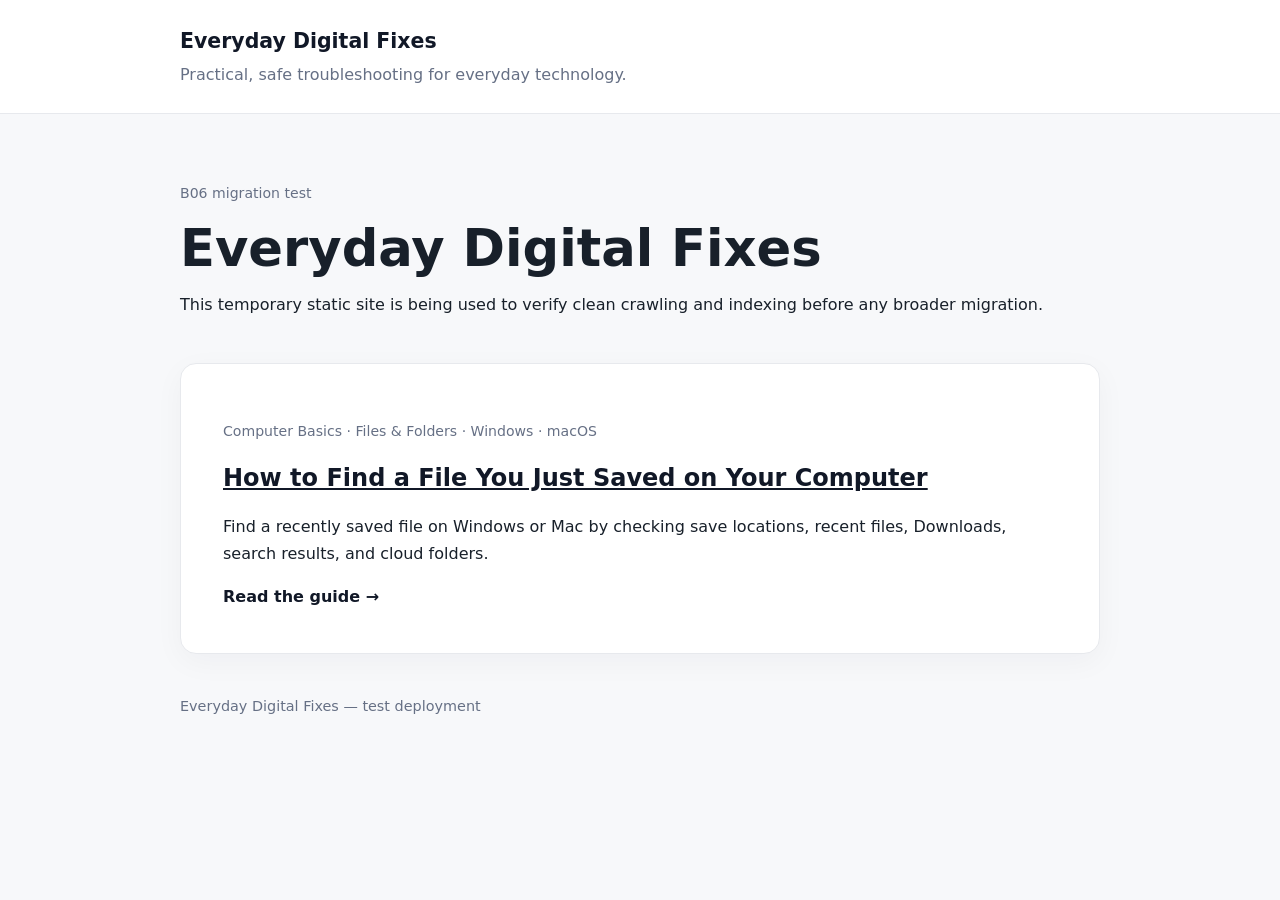
<file: index.html>
<!doctype html>
<html lang="en">
<head>
  <meta charset="utf-8">
  <meta name="viewport" content="width=device-width, initial-scale=1">
  <title>Everyday Digital Fixes — Migration Test</title>
  <meta name="description" content="A lightweight static test site for Everyday Digital Fixes, built to verify crawlability and Google indexing without Blogger mobile redirects.">
  <meta name="robots" content="index,follow">
  <link rel="stylesheet" href="/styles.css">
</head>
<body>
  <header class="site-header">
    <div class="wrap">
      <a class="brand" href="/">Everyday Digital Fixes</a>
      <p class="tagline">Practical, safe troubleshooting for everyday technology.</p>
    </div>
  </header>
  <main class="wrap">
    <section class="hero">
      <p class="eyebrow">B06 migration test</p>
      <h1>Everyday Digital Fixes</h1>
      <p>This temporary static site is being used to verify clean crawling and indexing before any broader migration.</p>
    </section>
    <section class="card">
      <p class="meta">Computer Basics · Files &amp; Folders · Windows · macOS</p>
      <h2><a href="/how-to-find-file-you-just-saved-on-your.html">How to Find a File You Just Saved on Your Computer</a></h2>
      <p>Find a recently saved file on Windows or Mac by checking save locations, recent files, Downloads, search results, and cloud folders.</p>
      <a class="read-more" href="/how-to-find-file-you-just-saved-on-your.html">Read the guide →</a>
    </section>
  </main>
  <footer class="site-footer"><div class="wrap">Everyday Digital Fixes — test deployment</div></footer>
</body>
</html>
</file>
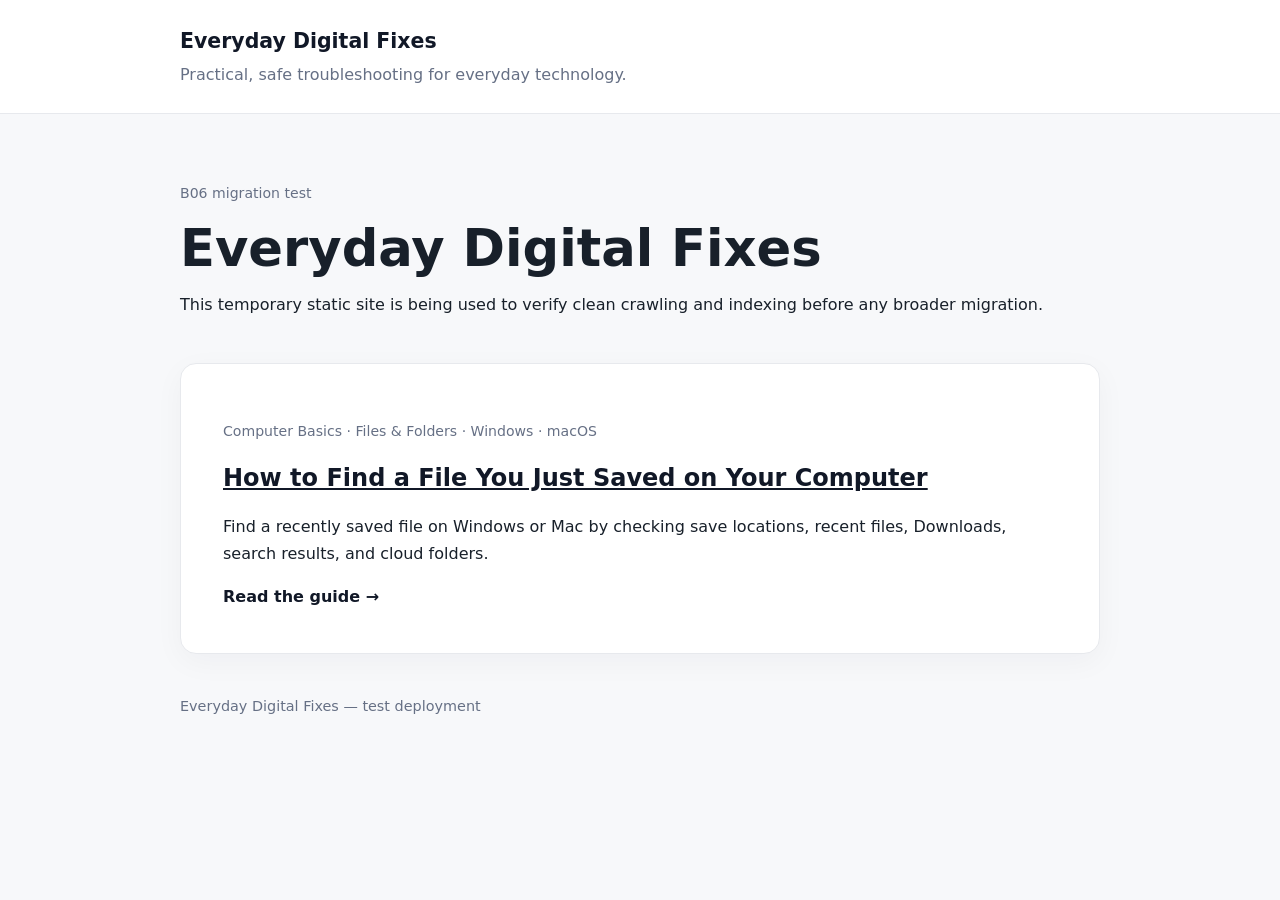
<file: public/index.html>
<!doctype html>
<html lang="en">
<head>
  <meta charset="utf-8">
  <meta name="viewport" content="width=device-width, initial-scale=1">
  <title>Everyday Digital Fixes — Migration Test</title>
  <meta name="description" content="A lightweight static test site for Everyday Digital Fixes, built to verify crawlability and Google indexing without Blogger mobile redirects.">
  <meta name="robots" content="index,follow">
  <meta name="google-site-verification" content="gqDMDf0NYhX70eB3cyr91wiMpguDf2Ve6VmqMoCiXQE" />
  <link rel="canonical" href="https://blog-migration-test.lovelyshee85.workers.dev/">
  <meta property="og:url" content="https://blog-migration-test.lovelyshee85.workers.dev/">
  <link rel="stylesheet" href="/styles.css">
</head>
<body>
  <header class="site-header"><div class="wrap"><a class="brand" href="/">Everyday Digital Fixes</a><p class="tagline">Practical, safe troubleshooting for everyday technology.</p></div></header>
  <main class="wrap">
    <section class="hero"><p class="eyebrow">B06 migration test</p><h1>Everyday Digital Fixes</h1><p>This temporary static site is being used to verify clean crawling and indexing before any broader migration.</p></section>
    <section class="card"><p class="meta">Computer Basics · Files &amp; Folders · Windows · macOS</p><h2><a href="/how-to-find-file-you-just-saved-on-your/">How to Find a File You Just Saved on Your Computer</a></h2><p>Find a recently saved file on Windows or Mac by checking save locations, recent files, Downloads, search results, and cloud folders.</p><a class="read-more" href="/how-to-find-file-you-just-saved-on-your/">Read the guide →</a></section>
  </main>
  <footer class="site-footer"><div class="wrap">Everyday Digital Fixes — test deployment</div></footer>
</body>
</html>
</file>
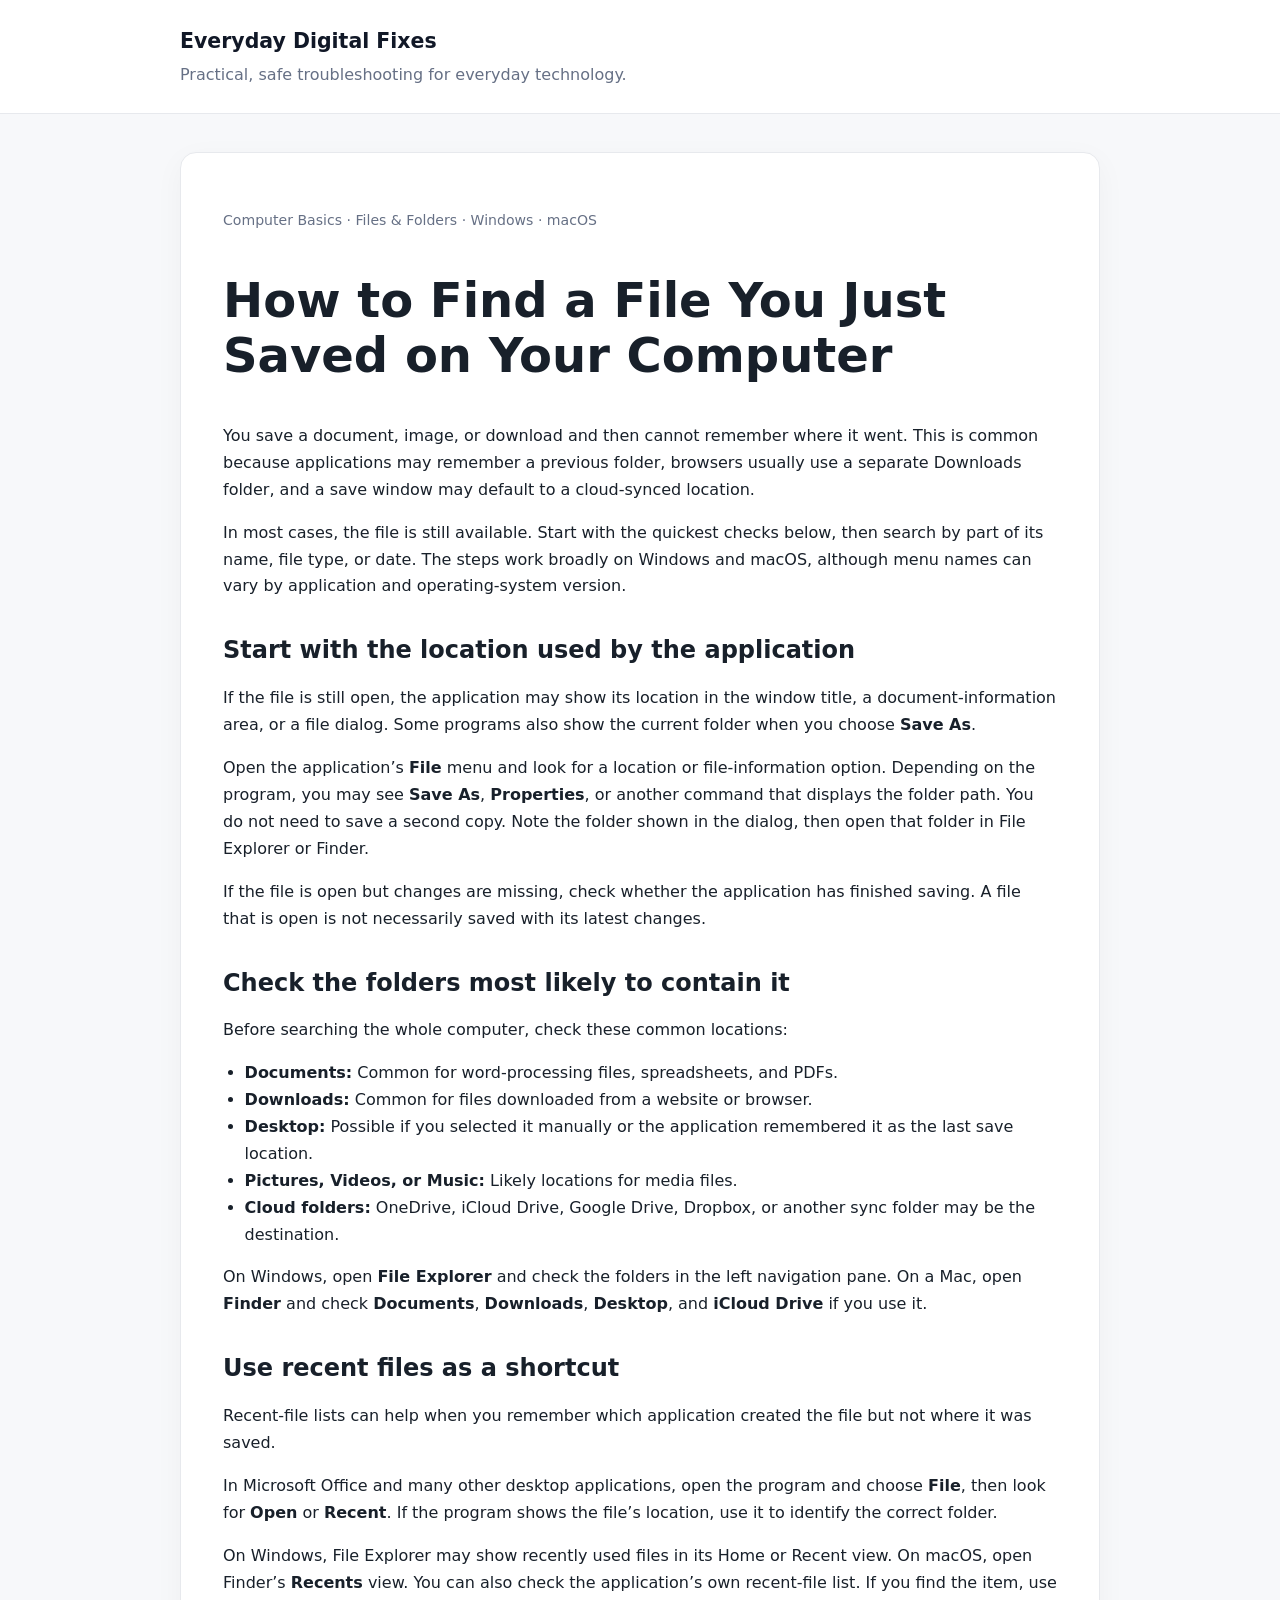
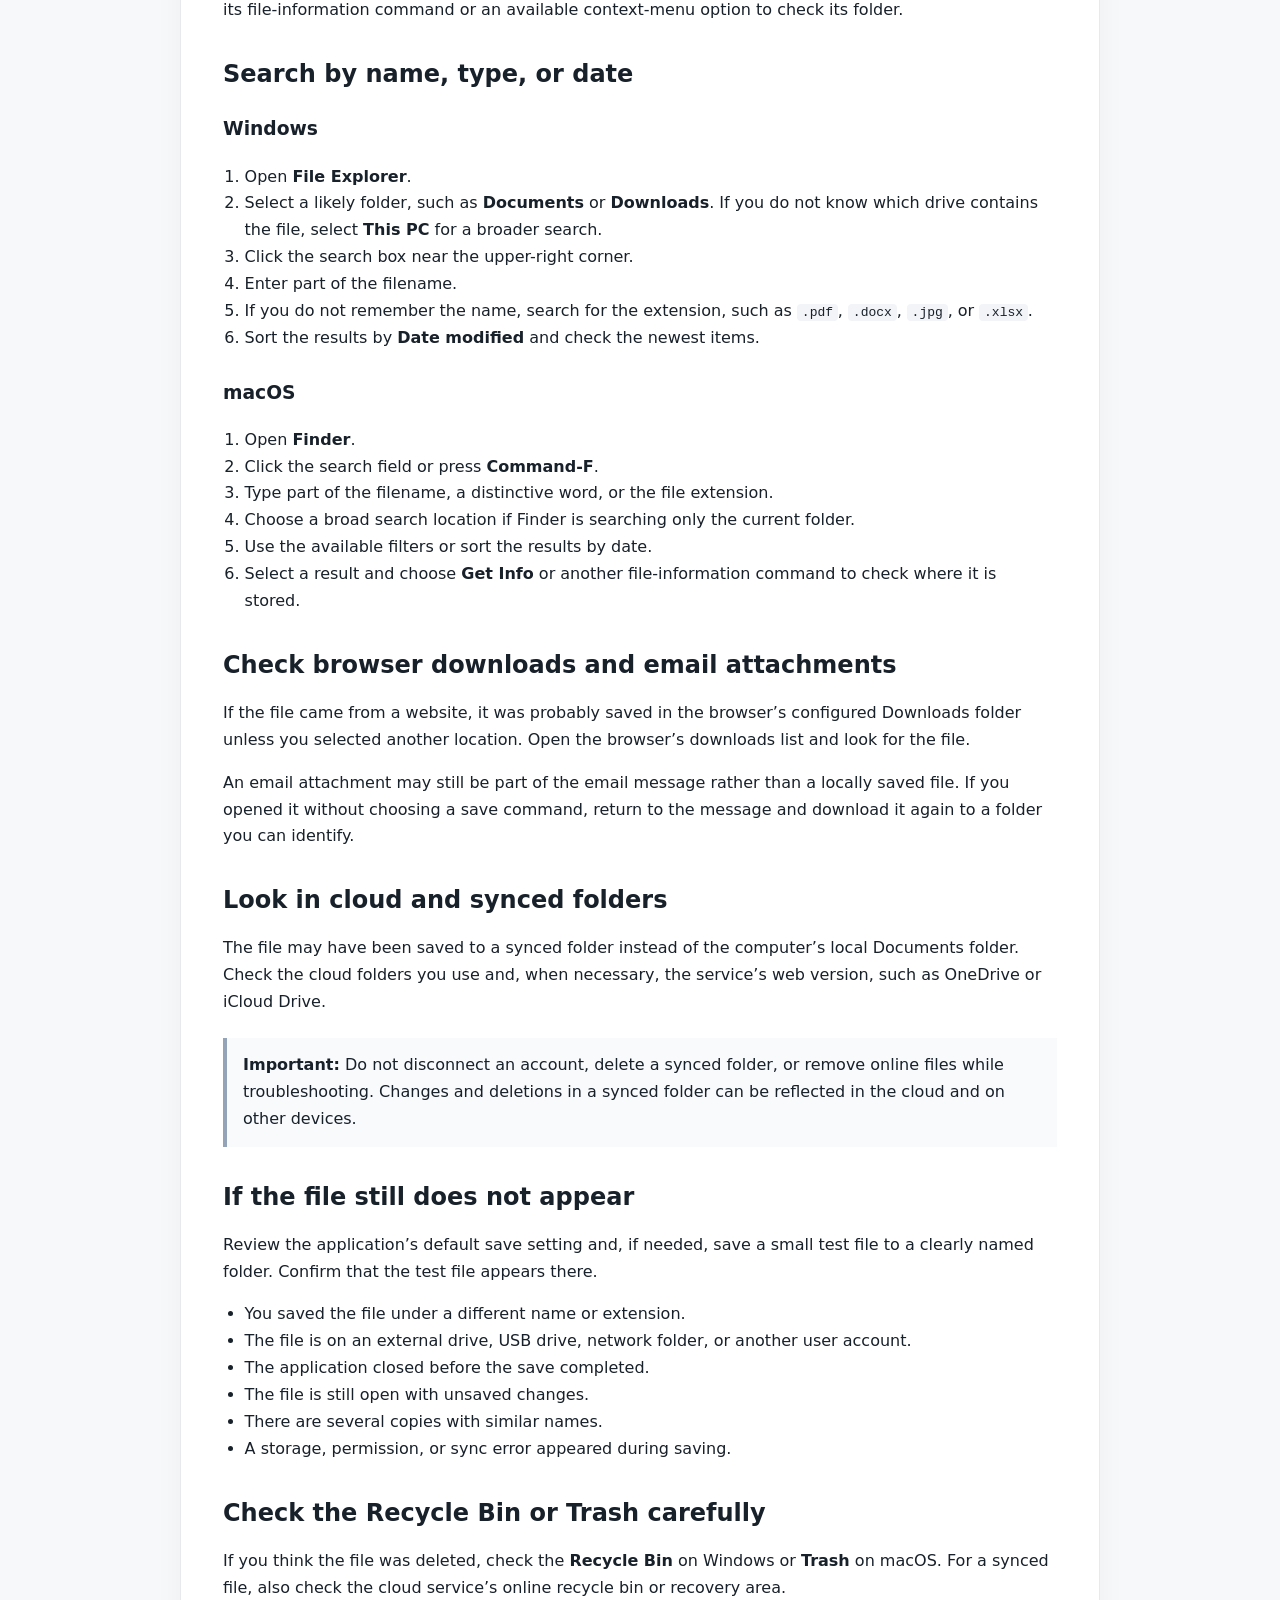
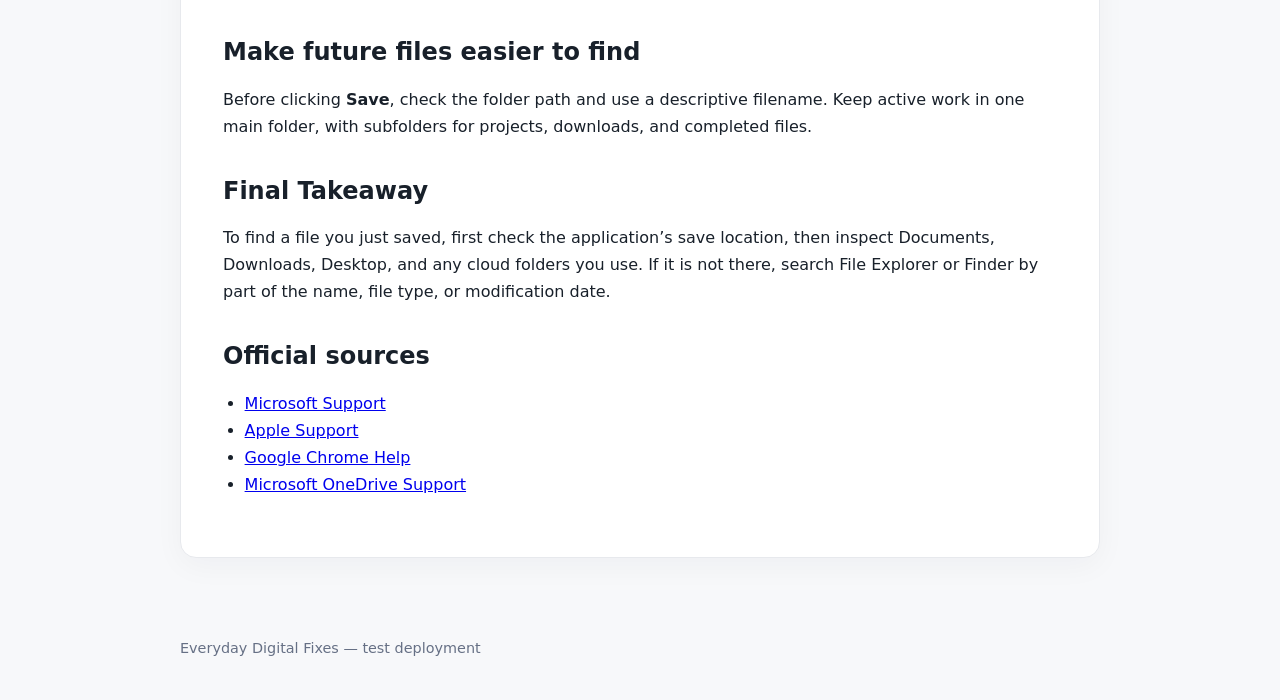
<file: public/how-to-find-file-you-just-saved-on-your/index.html>
<!doctype html><html lang="en"><head><meta charset="utf-8"><meta name="viewport" content="width=device-width, initial-scale=1"><title>How to Find a File You Just Saved on Your Computer</title><meta name="description" content="Find a recently saved file on Windows or Mac by checking save locations, recent files, Downloads, search results, and cloud folders."><meta name="robots" content="index,follow"><link rel="canonical" href="https://blog-migration-test.lovelyshee85.workers.dev/how-to-find-file-you-just-saved-on-your/"><meta property="og:url" content="https://blog-migration-test.lovelyshee85.workers.dev/how-to-find-file-you-just-saved-on-your/"><link rel="stylesheet" href="/styles.css"></head><body><header class="site-header"><div class="wrap"><a class="brand" href="/">Everyday Digital Fixes</a><p class="tagline">Practical, safe troubleshooting for everyday technology.</p></div></header><main class="wrap"><article><p class="meta">Computer Basics · Files &amp; Folders · Windows · macOS</p><h1>How to Find a File You Just Saved on Your Computer</h1>
<p>You save a document, image, or download and then cannot remember where it went. This is common because applications may remember a previous folder, browsers usually use a separate Downloads folder, and a save window may default to a cloud-synced location.</p><p>In most cases, the file is still available. Start with the quickest checks below, then search by part of its name, file type, or date. The steps work broadly on Windows and macOS, although menu names can vary by application and operating-system version.</p>
<h2>Start with the location used by the application</h2><p>If the file is still open, the application may show its location in the window title, a document-information area, or a file dialog. Some programs also show the current folder when you choose <strong>Save As</strong>.</p><p>Open the application’s <strong>File</strong> menu and look for a location or file-information option. Depending on the program, you may see <strong>Save As</strong>, <strong>Properties</strong>, or another command that displays the folder path. You do not need to save a second copy. Note the folder shown in the dialog, then open that folder in File Explorer or Finder.</p><p>If the file is open but changes are missing, check whether the application has finished saving. A file that is open is not necessarily saved with its latest changes.</p>
<h2>Check the folders most likely to contain it</h2><p>Before searching the whole computer, check these common locations:</p><ul><li><strong>Documents:</strong> Common for word-processing files, spreadsheets, and PDFs.</li><li><strong>Downloads:</strong> Common for files downloaded from a website or browser.</li><li><strong>Desktop:</strong> Possible if you selected it manually or the application remembered it as the last save location.</li><li><strong>Pictures, Videos, or Music:</strong> Likely locations for media files.</li><li><strong>Cloud folders:</strong> OneDrive, iCloud Drive, Google Drive, Dropbox, or another sync folder may be the destination.</li></ul><p>On Windows, open <strong>File Explorer</strong> and check the folders in the left navigation pane. On a Mac, open <strong>Finder</strong> and check <strong>Documents</strong>, <strong>Downloads</strong>, <strong>Desktop</strong>, and <strong>iCloud Drive</strong> if you use it.</p>
<h2>Use recent files as a shortcut</h2><p>Recent-file lists can help when you remember which application created the file but not where it was saved.</p><p>In Microsoft Office and many other desktop applications, open the program and choose <strong>File</strong>, then look for <strong>Open</strong> or <strong>Recent</strong>. If the program shows the file’s location, use it to identify the correct folder.</p><p>On Windows, File Explorer may show recently used files in its Home or Recent view. On macOS, open Finder’s <strong>Recents</strong> view. You can also check the application’s own recent-file list. If you find the item, use its file-information command or an available context-menu option to check its folder.</p>
<h2>Search by name, type, or date</h2><h3>Windows</h3><ol><li>Open <strong>File Explorer</strong>.</li><li>Select a likely folder, such as <strong>Documents</strong> or <strong>Downloads</strong>. If you do not know which drive contains the file, select <strong>This PC</strong> for a broader search.</li><li>Click the search box near the upper-right corner.</li><li>Enter part of the filename.</li><li>If you do not remember the name, search for the extension, such as <code>.pdf</code>, <code>.docx</code>, <code>.jpg</code>, or <code>.xlsx</code>.</li><li>Sort the results by <strong>Date modified</strong> and check the newest items.</li></ol>
<h3>macOS</h3><ol><li>Open <strong>Finder</strong>.</li><li>Click the search field or press <strong>Command-F</strong>.</li><li>Type part of the filename, a distinctive word, or the file extension.</li><li>Choose a broad search location if Finder is searching only the current folder.</li><li>Use the available filters or sort the results by date.</li><li>Select a result and choose <strong>Get Info</strong> or another file-information command to check where it is stored.</li></ol>
<h2>Check browser downloads and email attachments</h2><p>If the file came from a website, it was probably saved in the browser’s configured Downloads folder unless you selected another location. Open the browser’s downloads list and look for the file.</p><p>An email attachment may still be part of the email message rather than a locally saved file. If you opened it without choosing a save command, return to the message and download it again to a folder you can identify.</p>
<h2>Look in cloud and synced folders</h2><p>The file may have been saved to a synced folder instead of the computer’s local Documents folder. Check the cloud folders you use and, when necessary, the service’s web version, such as OneDrive or iCloud Drive.</p><div class="notice"><strong>Important:</strong> Do not disconnect an account, delete a synced folder, or remove online files while troubleshooting. Changes and deletions in a synced folder can be reflected in the cloud and on other devices.</div>
<h2>If the file still does not appear</h2><p>Review the application’s default save setting and, if needed, save a small test file to a clearly named folder. Confirm that the test file appears there.</p><ul><li>You saved the file under a different name or extension.</li><li>The file is on an external drive, USB drive, network folder, or another user account.</li><li>The application closed before the save completed.</li><li>The file is still open with unsaved changes.</li><li>There are several copies with similar names.</li><li>A storage, permission, or sync error appeared during saving.</li></ul>
<h2>Check the Recycle Bin or Trash carefully</h2><p>If you think the file was deleted, check the <strong>Recycle Bin</strong> on Windows or <strong>Trash</strong> on macOS. For a synced file, also check the cloud service’s online recycle bin or recovery area.</p>
<h2>Make future files easier to find</h2><p>Before clicking <strong>Save</strong>, check the folder path and use a descriptive filename. Keep active work in one main folder, with subfolders for projects, downloads, and completed files.</p>
<h2>Final Takeaway</h2><p>To find a file you just saved, first check the application’s save location, then inspect Documents, Downloads, Desktop, and any cloud folders you use. If it is not there, search File Explorer or Finder by part of the name, file type, or modification date.</p>
<h2>Official sources</h2><ul><li><a href="https://support.microsoft.com/en-us/windows/experience/storage-filemanagement/find-your-files-and-apps-in-windows">Microsoft Support</a></li><li><a href="https://support.apple.com/guide/mac-help/organize-your-files-in-the-finder-mchle9f0a1b2/mac">Apple Support</a></li><li><a href="https://support.google.com/chrome/answer/95759">Google Chrome Help</a></li><li><a href="https://support.microsoft.com/en-us/onedrive/sync-your-computer-s-files-and-folders-with-onedrive">Microsoft OneDrive Support</a></li></ul>
</article></main><footer class="site-footer"><div class="wrap">Everyday Digital Fixes — test deployment</div></footer></body></html>
</file>
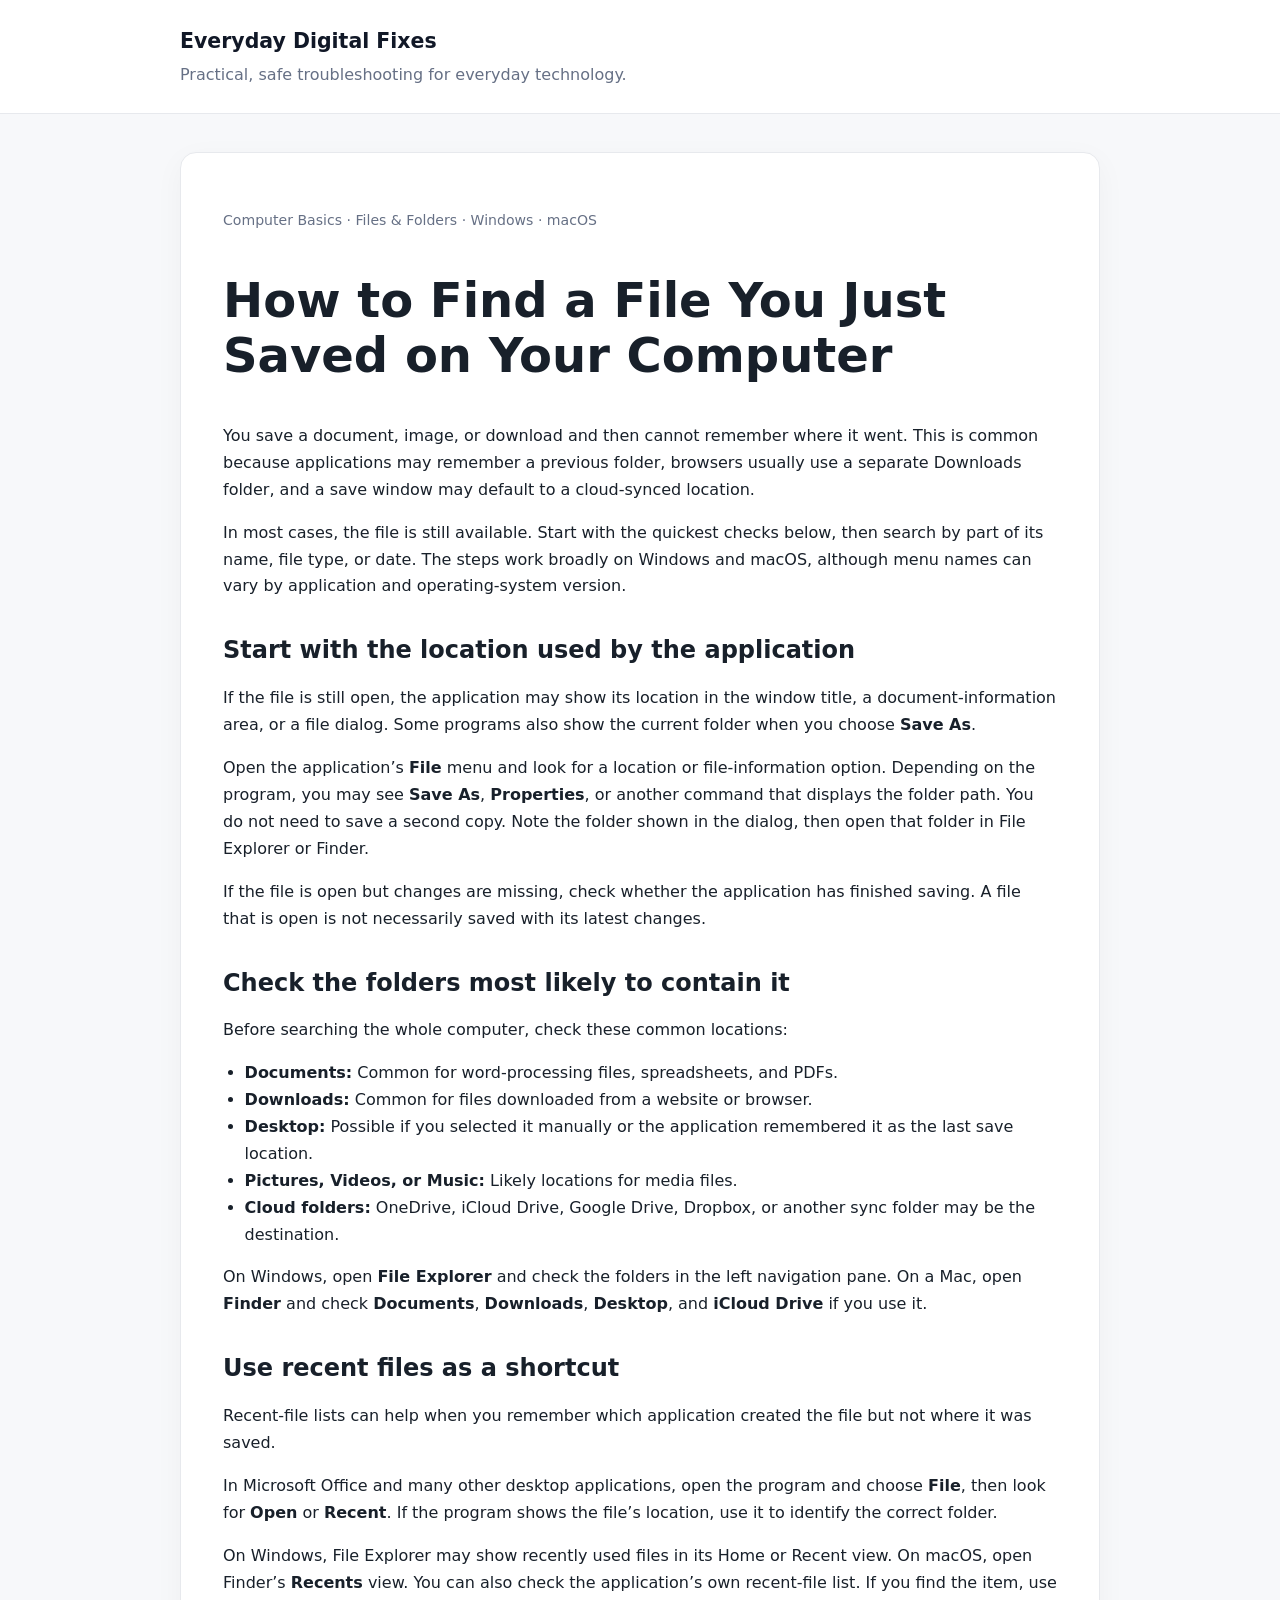
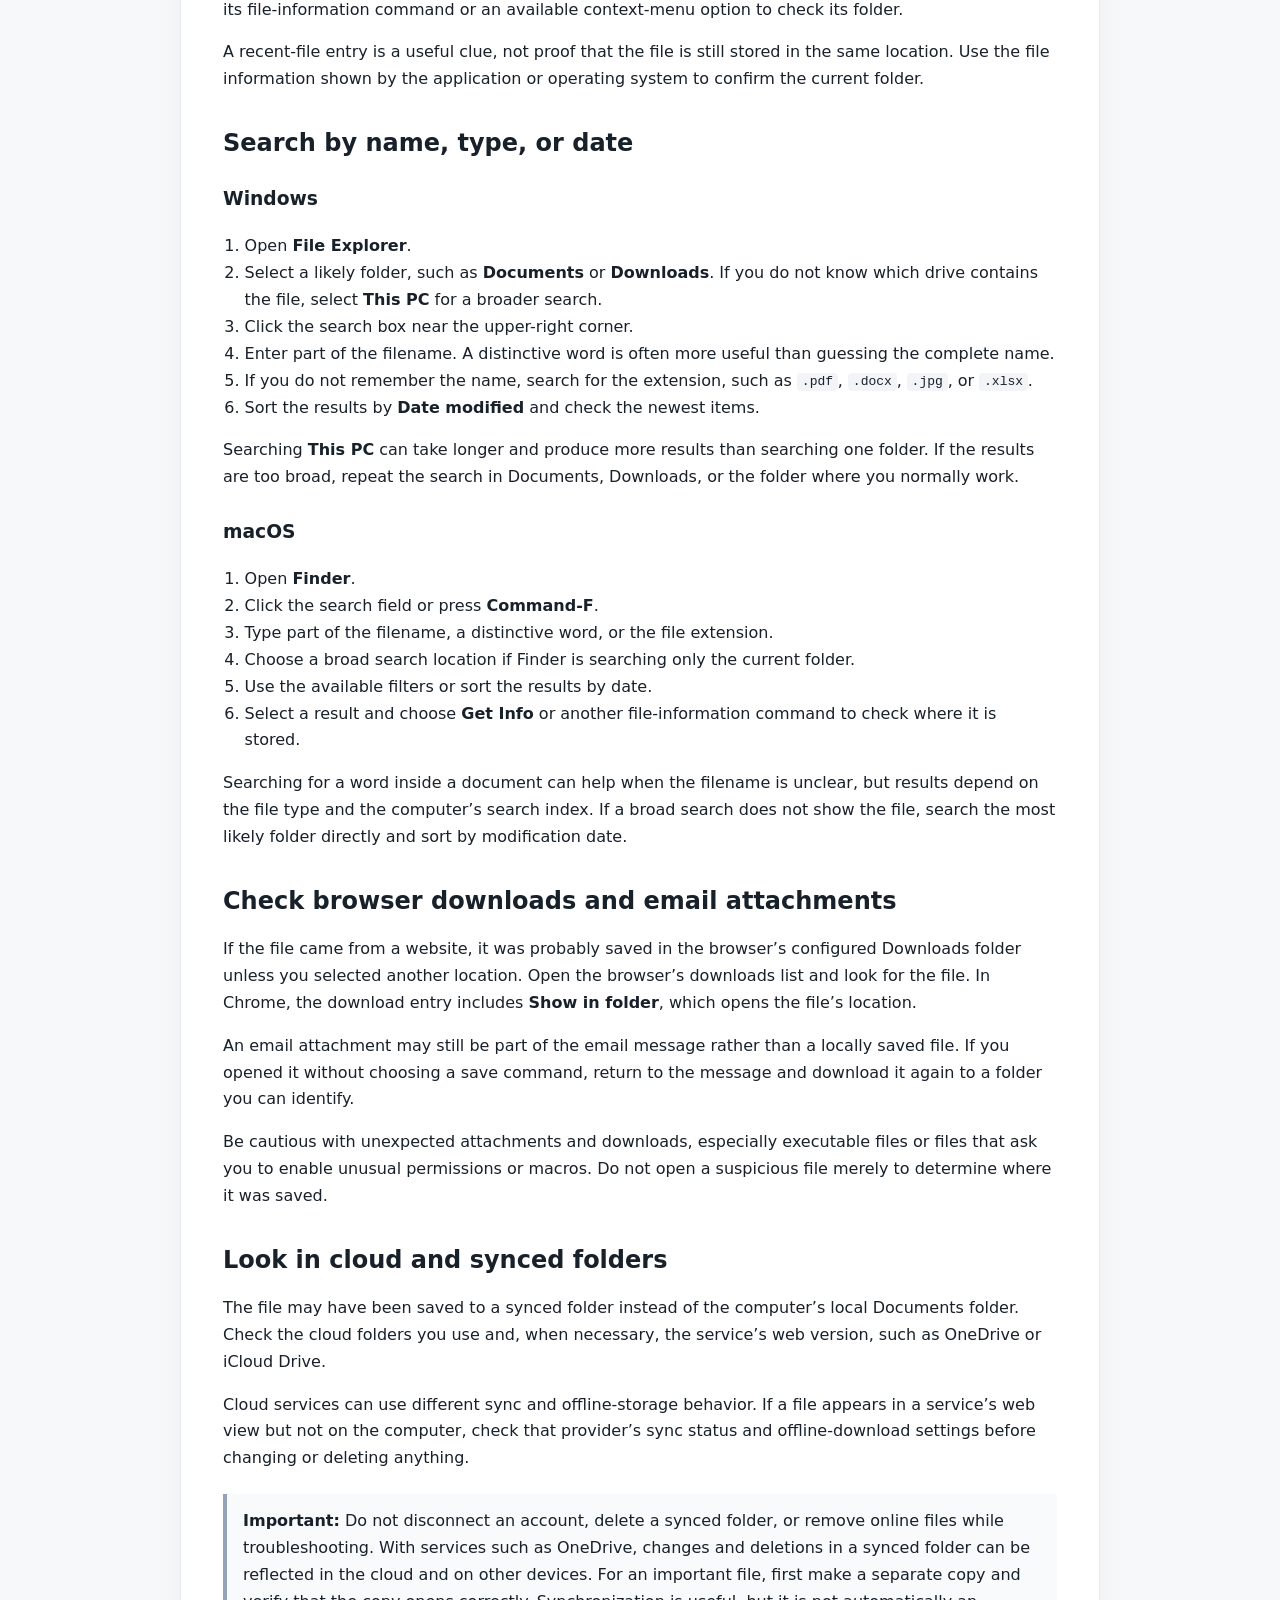
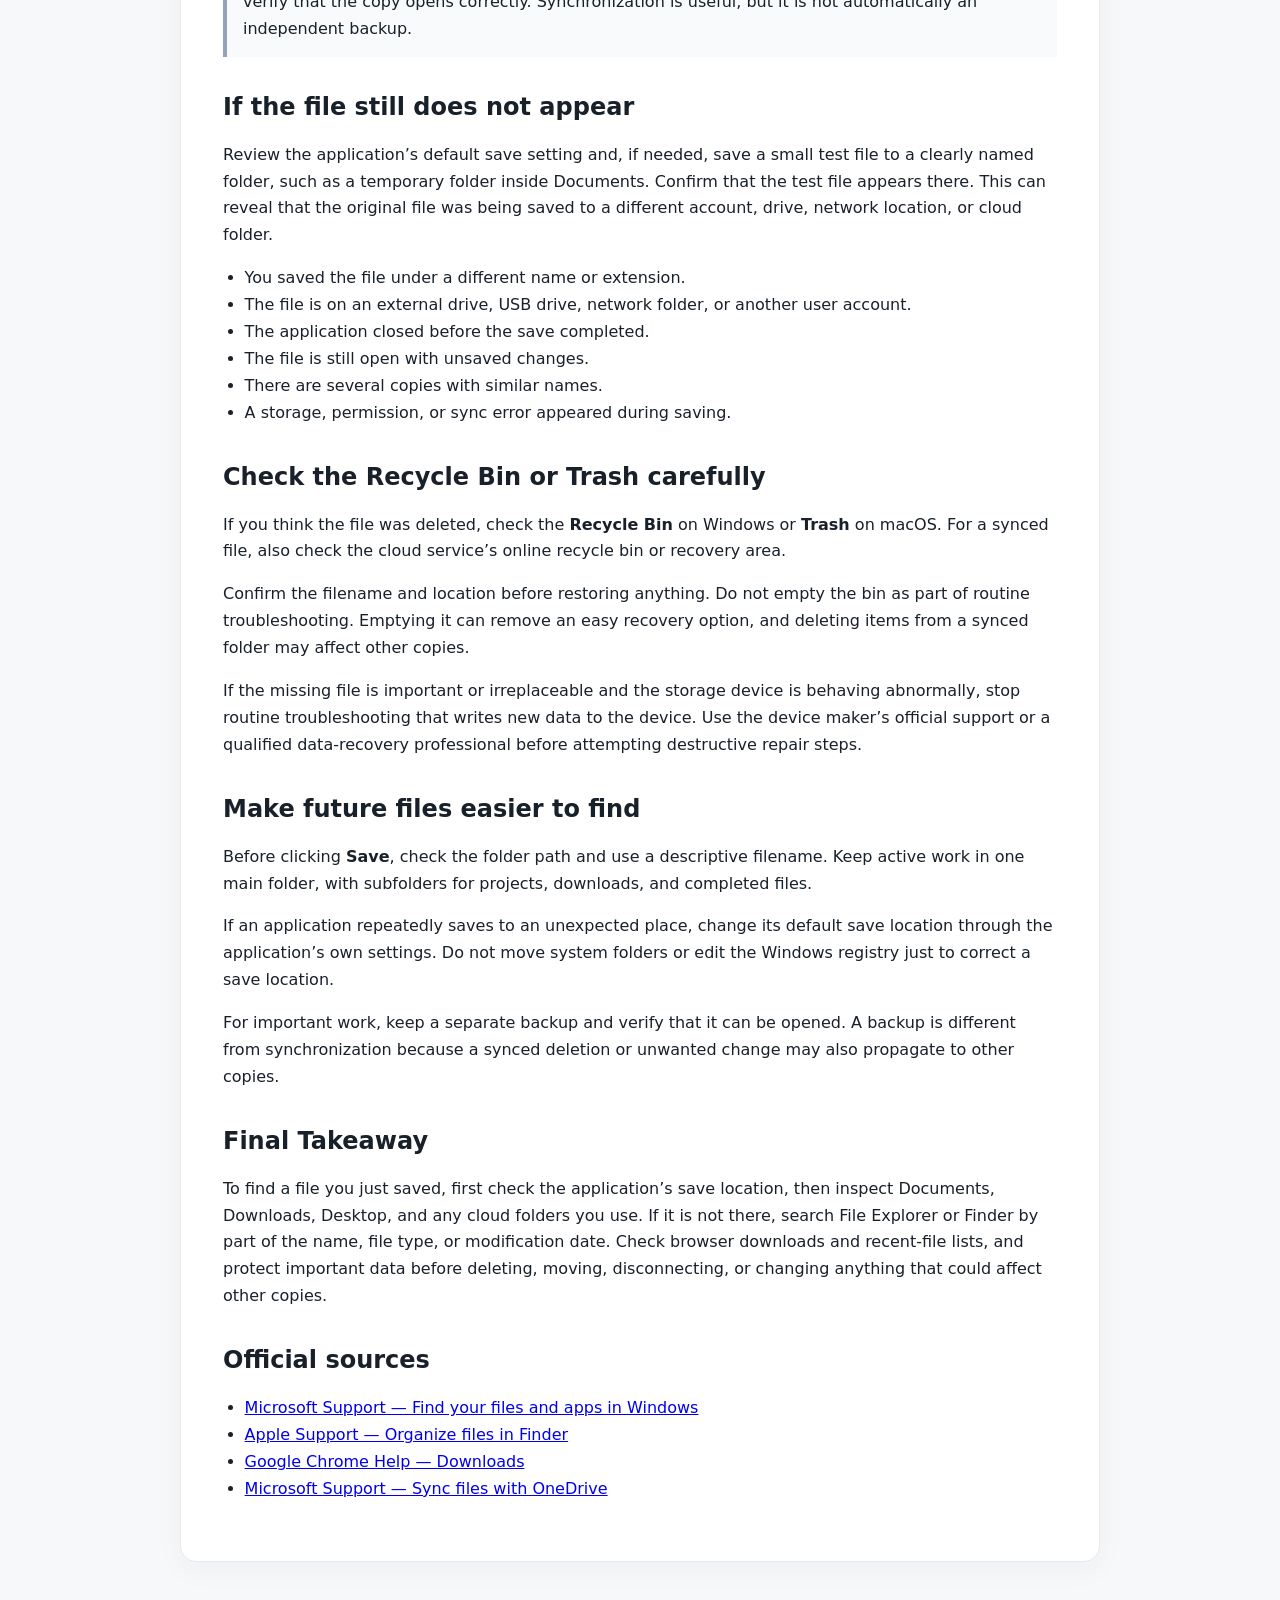
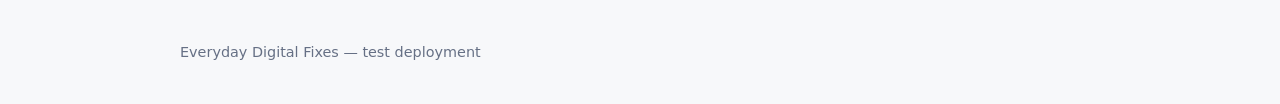
<file: how-to-find-file-you-just-saved-on-your.html>
<!doctype html>
<html lang="en">
<head>
  <meta charset="utf-8">
  <meta name="viewport" content="width=device-width, initial-scale=1">
  <title>How to Find a File You Just Saved on Your Computer</title>
  <meta name="description" content="Find a recently saved file on Windows or Mac by checking save locations, recent files, Downloads, search results, and cloud folders.">
  <meta name="robots" content="index,follow">
  <link rel="stylesheet" href="/styles.css">
</head>
<body>
<header class="site-header"><div class="wrap"><a class="brand" href="/">Everyday Digital Fixes</a><p class="tagline">Practical, safe troubleshooting for everyday technology.</p></div></header>
<main class="wrap">
<article>
<p class="meta">Computer Basics · Files &amp; Folders · Windows · macOS</p>
<h1>How to Find a File You Just Saved on Your Computer</h1>

<p>You save a document, image, or download and then cannot remember where it went. This is common because applications may remember a previous folder, browsers usually use a separate Downloads folder, and a save window may default to a cloud-synced location.</p>
<p>In most cases, the file is still available. Start with the quickest checks below, then search by part of its name, file type, or date. The steps work broadly on Windows and macOS, although menu names can vary by application and operating-system version.</p>

<h2>Start with the location used by the application</h2>
<p>If the file is still open, the application may show its location in the window title, a document-information area, or a file dialog. Some programs also show the current folder when you choose <strong>Save As</strong>.</p>
<p>Open the application’s <strong>File</strong> menu and look for a location or file-information option. Depending on the program, you may see <strong>Save As</strong>, <strong>Properties</strong>, or another command that displays the folder path. You do not need to save a second copy. Note the folder shown in the dialog, then open that folder in File Explorer or Finder.</p>
<p>If the file is open but changes are missing, check whether the application has finished saving. A file that is open is not necessarily saved with its latest changes.</p>

<h2>Check the folders most likely to contain it</h2>
<p>Before searching the whole computer, check these common locations:</p>
<ul>
<li><strong>Documents:</strong> Common for word-processing files, spreadsheets, and PDFs.</li>
<li><strong>Downloads:</strong> Common for files downloaded from a website or browser.</li>
<li><strong>Desktop:</strong> Possible if you selected it manually or the application remembered it as the last save location.</li>
<li><strong>Pictures, Videos, or Music:</strong> Likely locations for media files.</li>
<li><strong>Cloud folders:</strong> OneDrive, iCloud Drive, Google Drive, Dropbox, or another sync folder may be the destination.</li>
</ul>
<p>On Windows, open <strong>File Explorer</strong> and check the folders in the left navigation pane. On a Mac, open <strong>Finder</strong> and check <strong>Documents</strong>, <strong>Downloads</strong>, <strong>Desktop</strong>, and <strong>iCloud Drive</strong> if you use it.</p>

<h2>Use recent files as a shortcut</h2>
<p>Recent-file lists can help when you remember which application created the file but not where it was saved.</p>
<p>In Microsoft Office and many other desktop applications, open the program and choose <strong>File</strong>, then look for <strong>Open</strong> or <strong>Recent</strong>. If the program shows the file’s location, use it to identify the correct folder.</p>
<p>On Windows, File Explorer may show recently used files in its Home or Recent view. On macOS, open Finder’s <strong>Recents</strong> view. You can also check the application’s own recent-file list. If you find the item, use its file-information command or an available context-menu option to check its folder.</p>
<p>A recent-file entry is a useful clue, not proof that the file is still stored in the same location. Use the file information shown by the application or operating system to confirm the current folder.</p>

<h2>Search by name, type, or date</h2>
<h3>Windows</h3>
<ol>
<li>Open <strong>File Explorer</strong>.</li>
<li>Select a likely folder, such as <strong>Documents</strong> or <strong>Downloads</strong>. If you do not know which drive contains the file, select <strong>This PC</strong> for a broader search.</li>
<li>Click the search box near the upper-right corner.</li>
<li>Enter part of the filename. A distinctive word is often more useful than guessing the complete name.</li>
<li>If you do not remember the name, search for the extension, such as <code>.pdf</code>, <code>.docx</code>, <code>.jpg</code>, or <code>.xlsx</code>.</li>
<li>Sort the results by <strong>Date modified</strong> and check the newest items.</li>
</ol>
<p>Searching <strong>This PC</strong> can take longer and produce more results than searching one folder. If the results are too broad, repeat the search in Documents, Downloads, or the folder where you normally work.</p>

<h3>macOS</h3>
<ol>
<li>Open <strong>Finder</strong>.</li>
<li>Click the search field or press <strong>Command-F</strong>.</li>
<li>Type part of the filename, a distinctive word, or the file extension.</li>
<li>Choose a broad search location if Finder is searching only the current folder.</li>
<li>Use the available filters or sort the results by date.</li>
<li>Select a result and choose <strong>Get Info</strong> or another file-information command to check where it is stored.</li>
</ol>
<p>Searching for a word inside a document can help when the filename is unclear, but results depend on the file type and the computer’s search index. If a broad search does not show the file, search the most likely folder directly and sort by modification date.</p>

<h2>Check browser downloads and email attachments</h2>
<p>If the file came from a website, it was probably saved in the browser’s configured Downloads folder unless you selected another location. Open the browser’s downloads list and look for the file. In Chrome, the download entry includes <strong>Show in folder</strong>, which opens the file’s location.</p>
<p>An email attachment may still be part of the email message rather than a locally saved file. If you opened it without choosing a save command, return to the message and download it again to a folder you can identify.</p>
<p>Be cautious with unexpected attachments and downloads, especially executable files or files that ask you to enable unusual permissions or macros. Do not open a suspicious file merely to determine where it was saved.</p>

<h2>Look in cloud and synced folders</h2>
<p>The file may have been saved to a synced folder instead of the computer’s local Documents folder. Check the cloud folders you use and, when necessary, the service’s web version, such as OneDrive or iCloud Drive.</p>
<p>Cloud services can use different sync and offline-storage behavior. If a file appears in a service’s web view but not on the computer, check that provider’s sync status and offline-download settings before changing or deleting anything.</p>
<div class="notice"><strong>Important:</strong> Do not disconnect an account, delete a synced folder, or remove online files while troubleshooting. With services such as OneDrive, changes and deletions in a synced folder can be reflected in the cloud and on other devices. For an important file, first make a separate copy and verify that the copy opens correctly. Synchronization is useful, but it is not automatically an independent backup.</div>

<h2>If the file still does not appear</h2>
<p>Review the application’s default save setting and, if needed, save a small test file to a clearly named folder, such as a temporary folder inside Documents. Confirm that the test file appears there. This can reveal that the original file was being saved to a different account, drive, network location, or cloud folder.</p>
<ul>
<li>You saved the file under a different name or extension.</li>
<li>The file is on an external drive, USB drive, network folder, or another user account.</li>
<li>The application closed before the save completed.</li>
<li>The file is still open with unsaved changes.</li>
<li>There are several copies with similar names.</li>
<li>A storage, permission, or sync error appeared during saving.</li>
</ul>

<h2>Check the Recycle Bin or Trash carefully</h2>
<p>If you think the file was deleted, check the <strong>Recycle Bin</strong> on Windows or <strong>Trash</strong> on macOS. For a synced file, also check the cloud service’s online recycle bin or recovery area.</p>
<p>Confirm the filename and location before restoring anything. Do not empty the bin as part of routine troubleshooting. Emptying it can remove an easy recovery option, and deleting items from a synced folder may affect other copies.</p>
<p>If the missing file is important or irreplaceable and the storage device is behaving abnormally, stop routine troubleshooting that writes new data to the device. Use the device maker’s official support or a qualified data-recovery professional before attempting destructive repair steps.</p>

<h2>Make future files easier to find</h2>
<p>Before clicking <strong>Save</strong>, check the folder path and use a descriptive filename. Keep active work in one main folder, with subfolders for projects, downloads, and completed files.</p>
<p>If an application repeatedly saves to an unexpected place, change its default save location through the application’s own settings. Do not move system folders or edit the Windows registry just to correct a save location.</p>
<p>For important work, keep a separate backup and verify that it can be opened. A backup is different from synchronization because a synced deletion or unwanted change may also propagate to other copies.</p>

<h2>Final Takeaway</h2>
<p>To find a file you just saved, first check the application’s save location, then inspect Documents, Downloads, Desktop, and any cloud folders you use. If it is not there, search File Explorer or Finder by part of the name, file type, or modification date. Check browser downloads and recent-file lists, and protect important data before deleting, moving, disconnecting, or changing anything that could affect other copies.</p>

<h2>Official sources</h2>
<ul>
<li><a href="https://support.microsoft.com/en-us/windows/experience/storage-filemanagement/find-your-files-and-apps-in-windows">Microsoft Support — Find your files and apps in Windows</a></li>
<li><a href="https://support.apple.com/guide/mac-help/organize-your-files-in-the-finder-mchle9f0a1b2/mac">Apple Support — Organize files in Finder</a></li>
<li><a href="https://support.google.com/chrome/answer/95759">Google Chrome Help — Downloads</a></li>
<li><a href="https://support.microsoft.com/en-us/onedrive/sync-your-computer-s-files-and-folders-with-onedrive">Microsoft Support — Sync files with OneDrive</a></li>
</ul>
</article>
</main>
<footer class="site-footer"><div class="wrap">Everyday Digital Fixes — test deployment</div></footer>
</body>
</html>
</file>
<file: styles.css>
:root{font-family:Inter,system-ui,-apple-system,BlinkMacSystemFont,"Segoe UI",sans-serif;color:#18202a;background:#f7f8fa;line-height:1.68}*{box-sizing:border-box}body{margin:0}.wrap{width:min(920px,calc(100% - 36px));margin:0 auto}.site-header{background:#fff;border-bottom:1px solid #e7e9ed;padding:24px 0}.brand{font-size:1.28rem;font-weight:750;color:#111827;text-decoration:none}.tagline{margin:.25rem 0 0;color:#667085}.hero{padding:54px 0 28px}.eyebrow,.meta{font-size:.88rem;color:#667085}.hero h1{font-size:clamp(2rem,6vw,3.2rem);line-height:1.1;margin:.35rem 0 1rem}.card,article{background:#fff;border:1px solid #e7e9ed;border-radius:16px;padding:clamp(22px,4vw,42px);box-shadow:0 8px 30px rgba(15,23,42,.04)}.card h2{margin:.25rem 0}.card h2 a,.read-more{color:#111827}.read-more{font-weight:700;text-decoration:none}article{margin:38px auto}article h1{font-size:clamp(2rem,5vw,3rem);line-height:1.15}article h2{margin-top:2.2rem;line-height:1.25}article h3{margin-top:1.55rem}article ul,article ol{padding-left:1.35rem}code{background:#f2f4f7;padding:.08rem .3rem;border-radius:4px}.notice{background:#f8fafc;border-left:4px solid #94a3b8;padding:14px 16px;margin:22px 0}.site-footer{padding:40px 0;color:#667085;font-size:.9rem}
</file>
